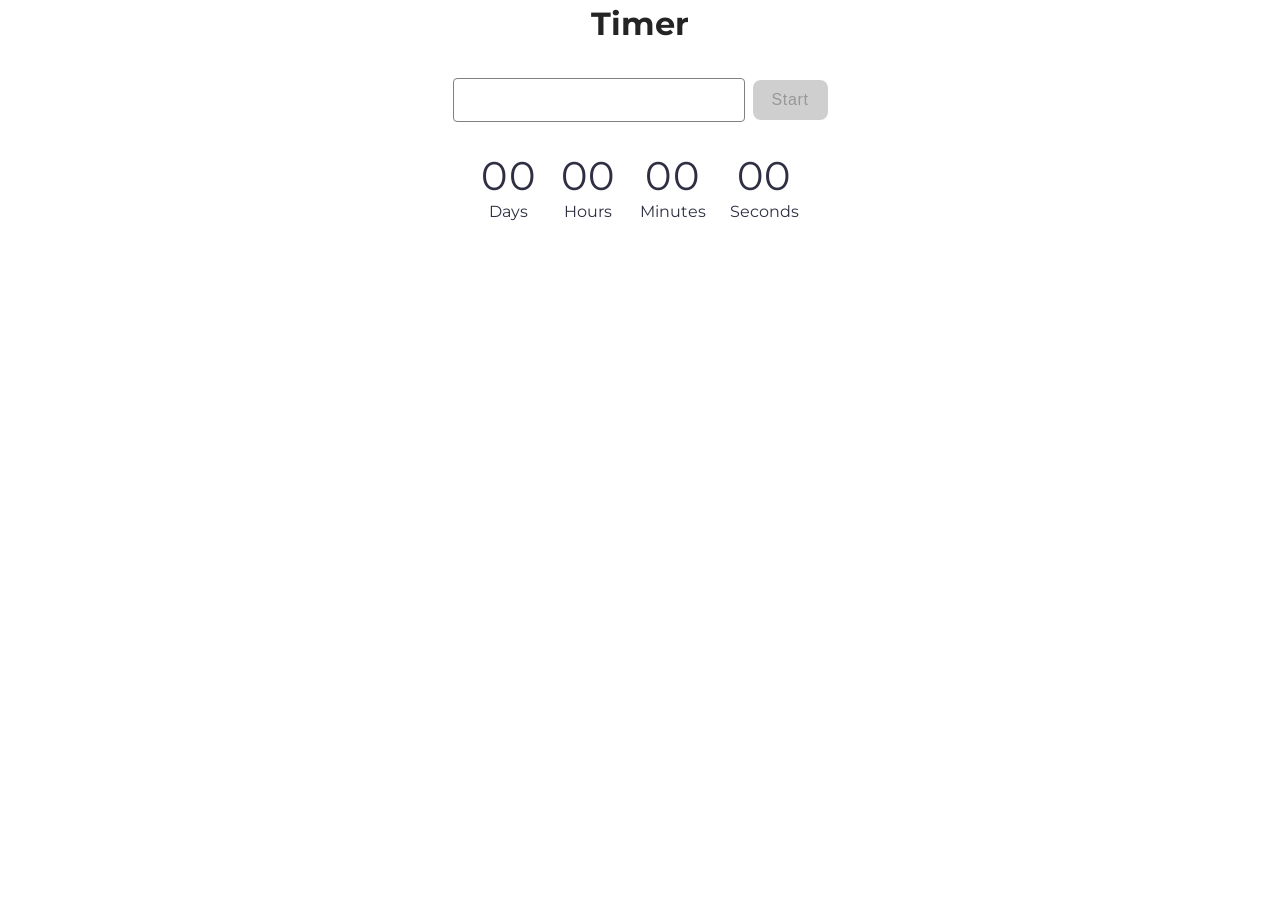
<file: src/1-timer.html>
<!doctype html>
<html lang="en">
  <head>
    <meta charset="UTF-8" />
    <meta http-equiv="X-UA-Compatible" content="IE=edge" />
    <meta name="viewport" content="width=device-width, initial-scale=1.0" />
    <title>Timer</title>
    <link rel="stylesheet" href="./css/styles.css" />
  </head>
  <body>
    <main>
      <load src="./partials/back-link.html" />
      <div class="container">
        <h1 class="main-title">Timer</h1>

        <div class="datetime-picker">
          <input class="date-input" type="text" id="datetime-picker" />
          <button class="start-btn" type="button" data-start>Start</button>
        </div>
        <div class="timer">
          <div class="field">
            <span class="value" data-days>00</span>
            <span class="label">Days</span>
          </div>
          <div class="field">
            <span class="value" data-hours>00</span>
            <span class="label">Hours</span>
          </div>
          <div class="field">
            <span class="value" data-minutes>00</span>
            <span class="label">Minutes</span>
          </div>
          <div class="field">
            <span class="value" data-seconds>00</span>
            <span class="label">Seconds</span>
          </div>
        </div>
      </div>
    </main>

    <script type="module" src="./js/1-timer.js"></script>
  </body>
</html>
</file>
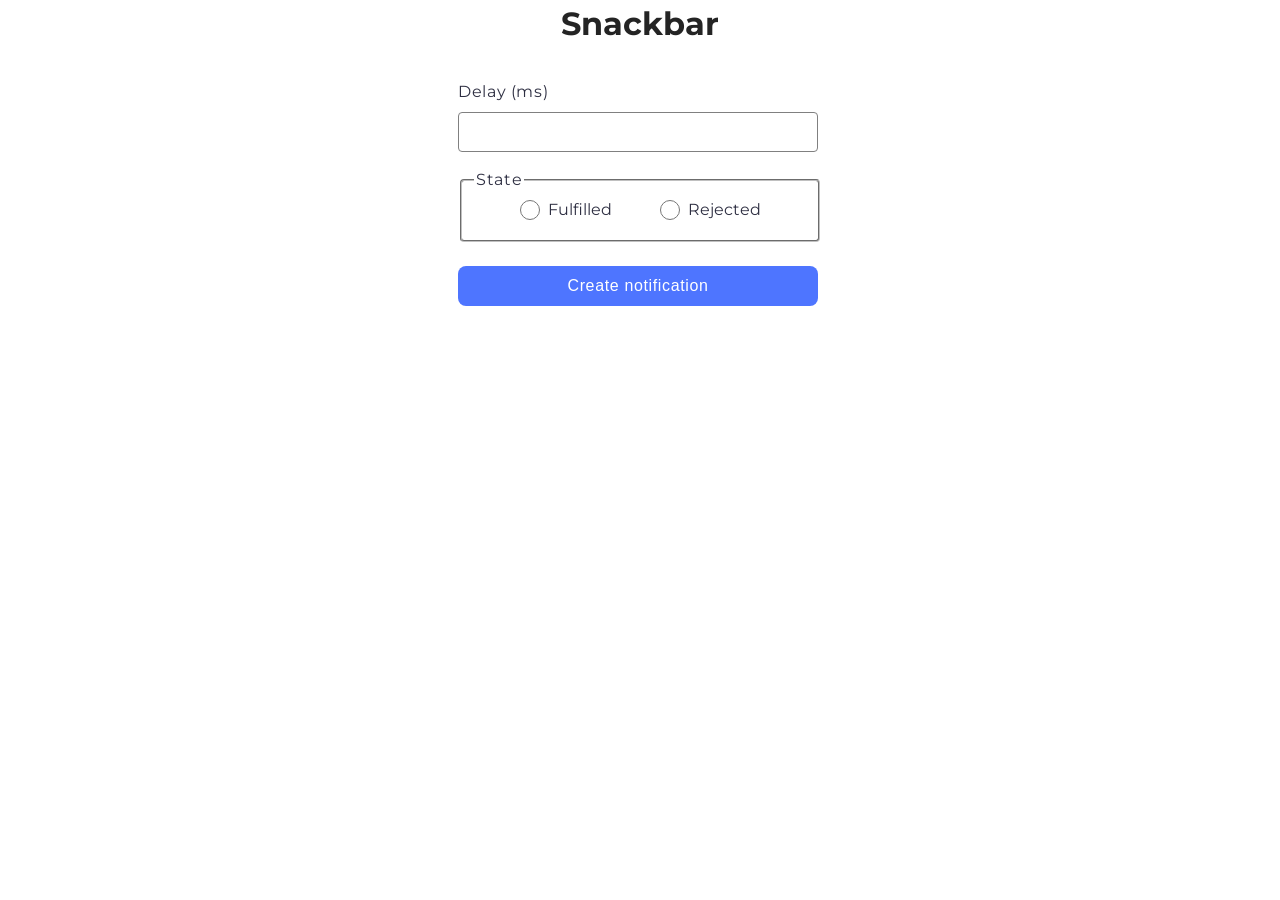
<file: src/2-snackbar.html>
<!doctype html>
<html lang="en">
  <head>
    <meta charset="UTF-8" />
    <meta http-equiv="X-UA-Compatible" content="IE=edge" />
    <meta name="viewport" content="width=device-width, initial-scale=1.0" />
    <title>Snackbar</title>
    <link rel="stylesheet" href="./css/styles.css" />
  </head>
  <body>
    <main>
      <load src="./partials/back-link.html" />
      <div class="container">
        <h1 class="main-title">Snackbar</h1>

        <form class="form">
          <label class="form-label">
            Delay (ms)
            <input class="form-input" type="number" name="delay" required />
          </label>

          <fieldset class="form-fieldset">
            <legend class="form-radio-group__legend">State</legend>
            <div class="radio-group">
              <label class="form-radio-group__label">
                <input
                  class="form-radio"
                  type="radio"
                  name="state"
                  value="fulfilled"
                  required
                />
                Fulfilled
              </label>
              <label class="form-radio-group__label">
                <input
                  class="form-radio"
                  type="radio"
                  name="state"
                  value="rejected"
                  required
                />
                Rejected
              </label>
            </div>
          </fieldset>

          <button class="submit-btn" type="submit">Create notification</button>
        </form>
      </div>
    </main>
    <script type="module" src="./js/2-snackbar.js"></script>
  </body>
</html>
</file>
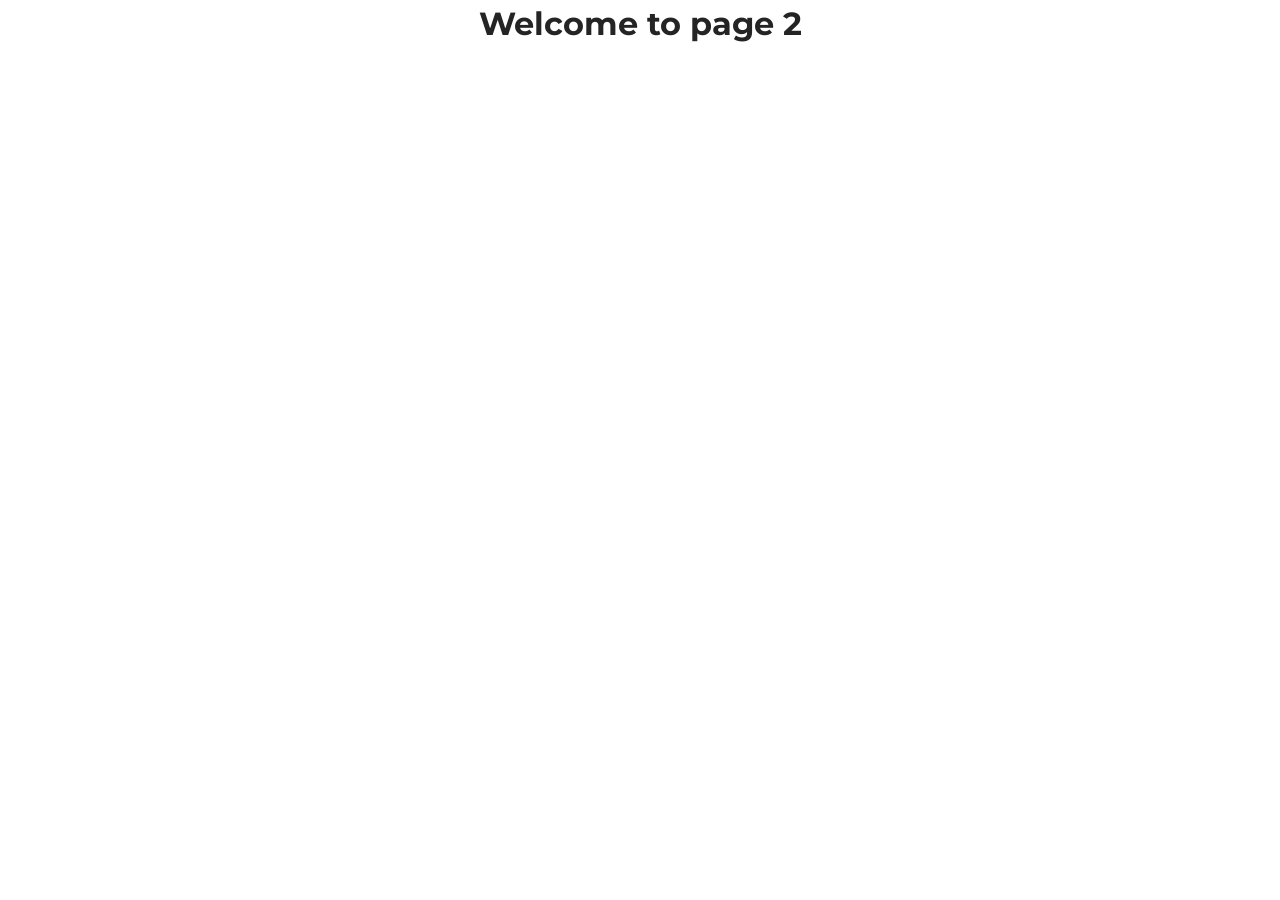
<file: src/page-2.html>
<!DOCTYPE html>
<html lang="en">
  <head>
    <meta charset="UTF-8" />
    <meta http-equiv="X-UA-Compatible" content="IE=edge" />
    <meta name="viewport" content="width=device-width, initial-scale=1.0" />
    <title>Page 2</title>
    <link rel="stylesheet" href="./css/styles.css" />
  </head>
  <body>
    <load
      src="./partials/header.html"
      icon-path="./img/sprite.svg#logo"
      highlight-act="active"
    />

    <main>
      <div class="container">
        <h1 class="main-title">
          <span class="main-title-gradient">Welcome</span> to page 2
        </h1>
        <load src="./partials/back-link.html" />
      </div>
    </main>

    <load src="./partials/footer.html" />
  </body>
</html>
</file>
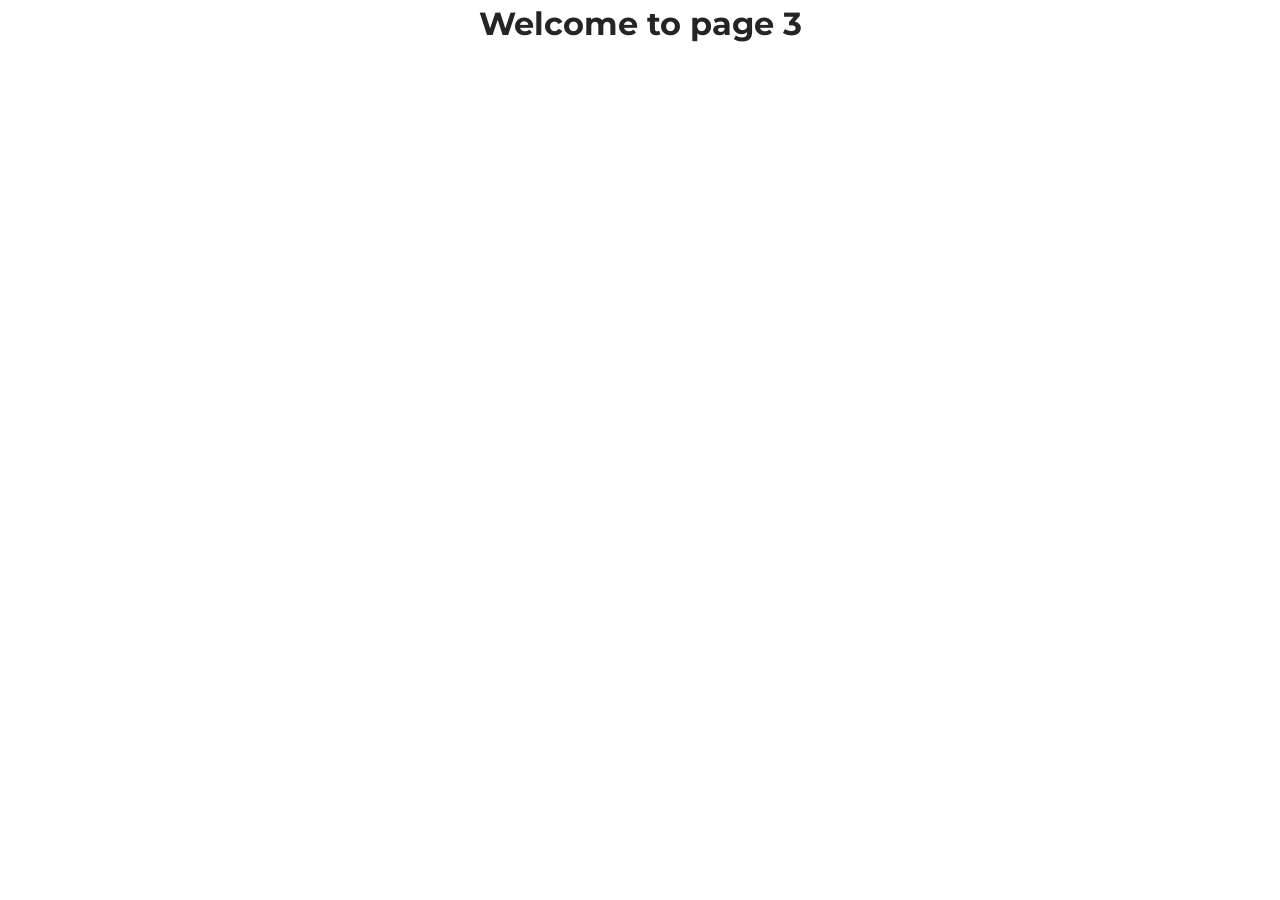
<file: src/page-3.html>
<!DOCTYPE html>
<html lang="en">
  <head>
    <meta charset="UTF-8" />
    <meta http-equiv="X-UA-Compatible" content="IE=edge" />
    <meta name="viewport" content="width=device-width, initial-scale=1.0" />
    <title>Page 3</title>
    <link rel="stylesheet" href="./css/styles.css" />
  </head>
  <body>
    <load
      src="./partials/header.html"
      icon-path="./img/sprite.svg#logo"
      highlight-curr="active"
    />

    <main>
      <div class="container">
        <h1 class="main-title">
          <span class="main-title-gradient">Welcome</span> to page 3
        </h1>
        <load src="./partials/back-link.html" />
      </div>
    </main>

    <load src="./partials/footer.html" />
  </body>
</html>
</file>
<file: src/css/styles.css>
/**
  |============================
  | include css partials with
  | default @import url()
  |============================
*/

@import url('https://fonts.googleapis.com/css2?family=Montserrat:wght@400;500;600;700&display=swap');
/* Common styles */
@import url('./reset.css');
@import url('./base.css');
@import url('./container.css');
@import url('./animations.css');

/* Sections style */
@import url('./header.css');
@import url('./badges.css');
@import url('./back-link.css');
@import url('./1-timer.css');
@import url('./2-snackbar.css');
</file>
